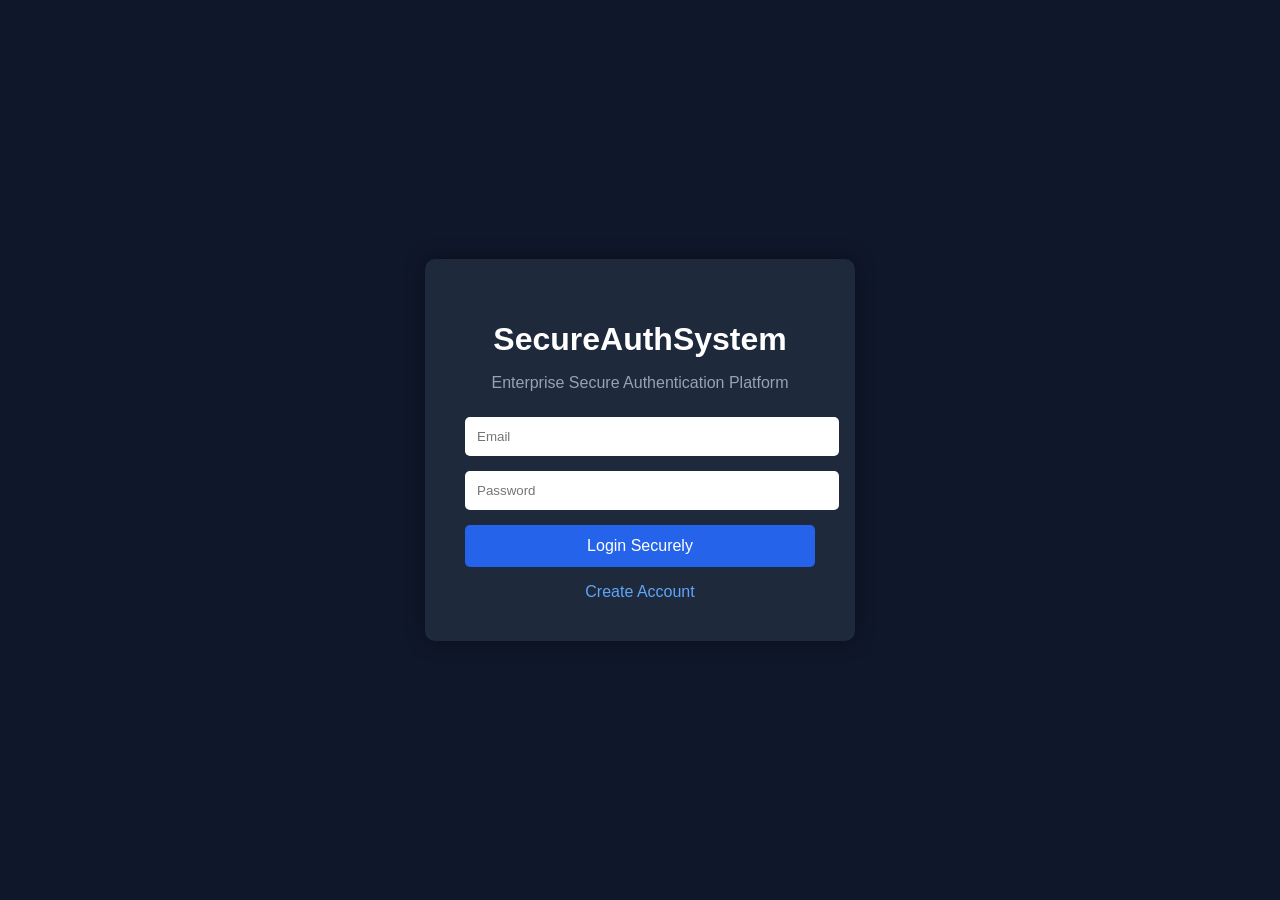
<file: frontend/index.html>
<!DOCTYPE html>
<html lang="en">

<head>

    <meta charset="UTF-8">

    <meta name="viewport"
          content="width=device-width, initial-scale=1.0">

    <title>SecureAuthSystem</title>

    <link rel="stylesheet" href="style.css">

</head>

<body>

    <div class="container">

        <div class="login-box">

            <h1>SecureAuthSystem</h1>

            <p class="subtitle">
                Enterprise Secure Authentication Platform
            </p>

            <form id="loginForm">

                <input
                    type="email"
                    id="email"
                    placeholder="Email"
                    required
                >

                <input
                    type="password"
                    id="password"
                    placeholder="Password"
                    required
                >

                <button type="submit">
                    Login Securely
                </button>

            </form>

            <p id="message"></p>

            <a href="register.html">
                Create Account
            </a>

        </div>

    </div>

    <script src="app.js"></script>

</body>
</html>
</file>
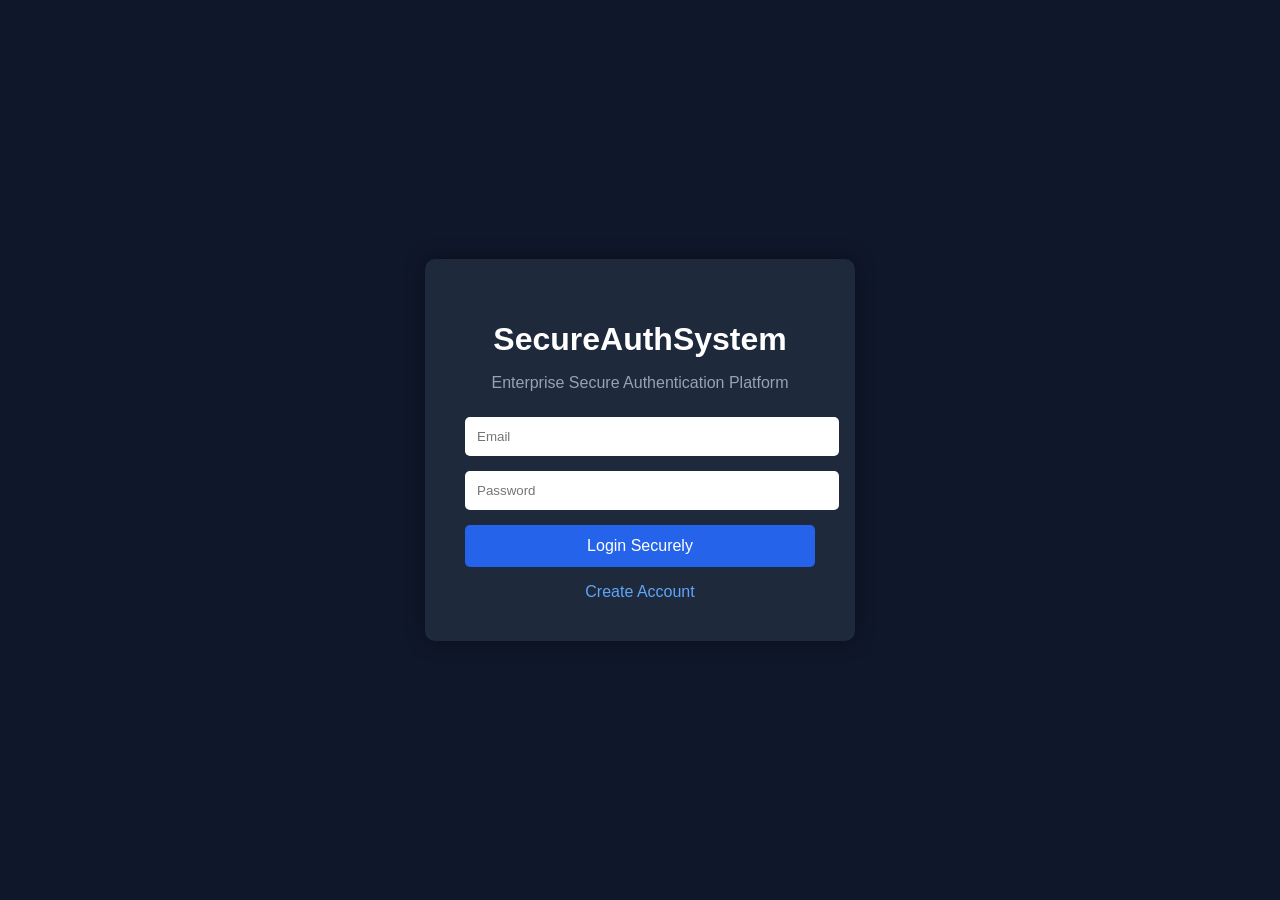
<file: frontend/dashboard.html>
<!DOCTYPE html>
<html lang="en">

<head>

    <meta charset="UTF-8">

    <meta name="viewport"
          content="width=device-width, initial-scale=1.0">

    <title>Secure Dashboard</title>

    <link rel="stylesheet" href="style.css">

</head>

<body>

    <div class="dashboard-container">

        <div class="dashboard-card">

            <h1>
                Secure Authentication Dashboard
            </h1>

            <p class="subtitle">
                Enterprise Authentication Security Platform
            </p>

            <div id="userInfo"></div>

            <div class="dashboard-actions">

                <button onclick="goTo2FA()">
                    Enable 2FA
                </button>

                <button onclick="logout()">
                    Logout
                </button>

            </div>

        </div>

    </div>

    <script src="app.js"></script>

</body>
</html>
</file>
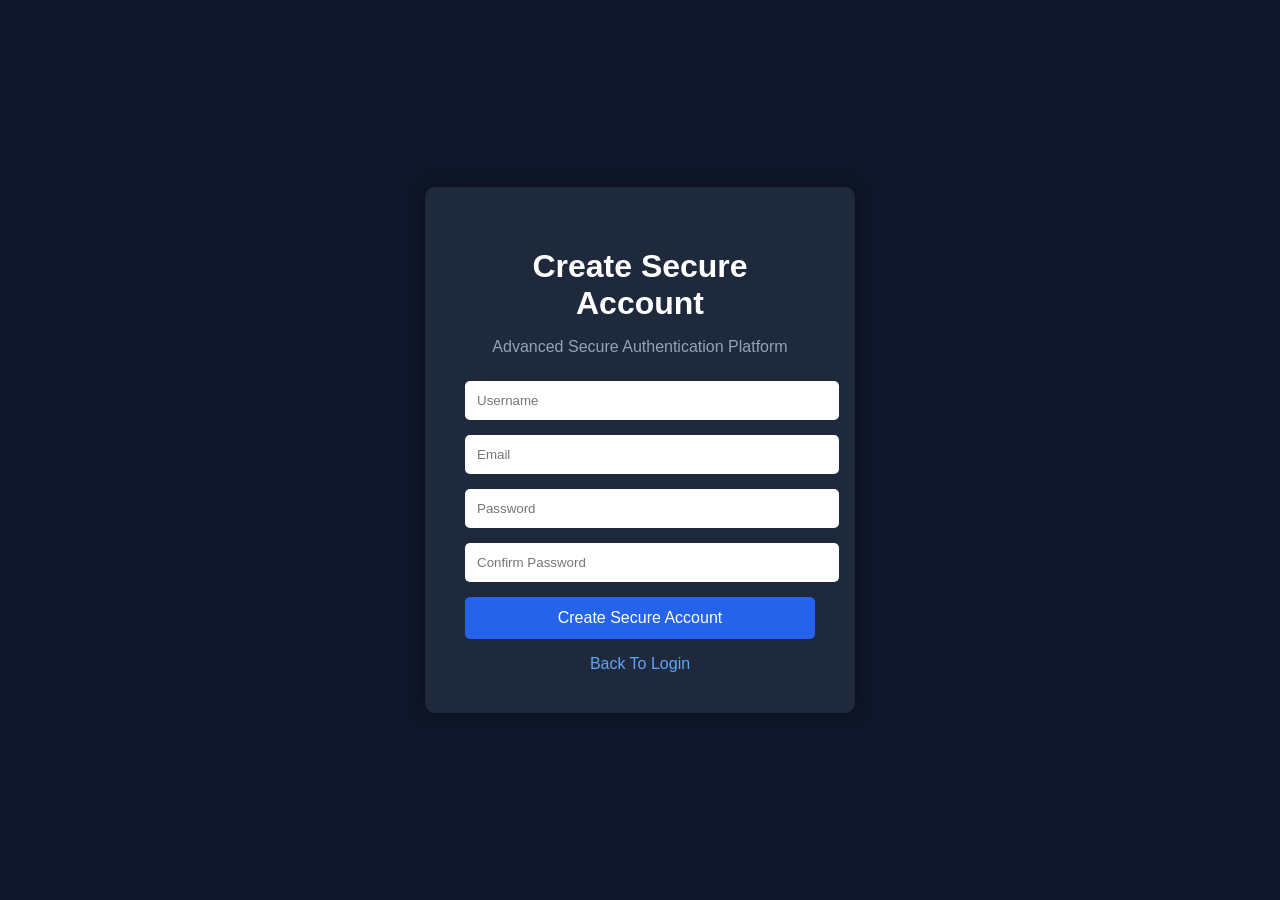
<file: frontend/register.html>
<!DOCTYPE html>
<html lang="en">

<head>

    <meta charset="UTF-8">

    <meta name="viewport"
          content="width=device-width, initial-scale=1.0">

    <title>Register</title>

    <link rel="stylesheet" href="style.css">

</head>

<body>

    <div class="container">

        <div class="login-box">

            <h1>Create Secure Account</h1>

            <p class="subtitle">
                Advanced Secure Authentication Platform
            </p>

            <form id="registerForm">

                <input
                    type="text"
                    id="username"
                    placeholder="Username"
                    required
                >

                <input
                    type="email"
                    id="email"
                    placeholder="Email"
                    required
                >

                <input
                    type="password"
                    id="password"
                    placeholder="Password"
                    required
                >

                <input
                    type="password"
                    id="confirmPassword"
                    placeholder="Confirm Password"
                    required
                >

                <button type="submit">
                    Create Secure Account
                </button>

            </form>

            <p id="message"></p>

            <a href="index.html">
                Back To Login
            </a>

        </div>

    </div>

    <script src="app.js"></script>

</body>
</html>
</file>
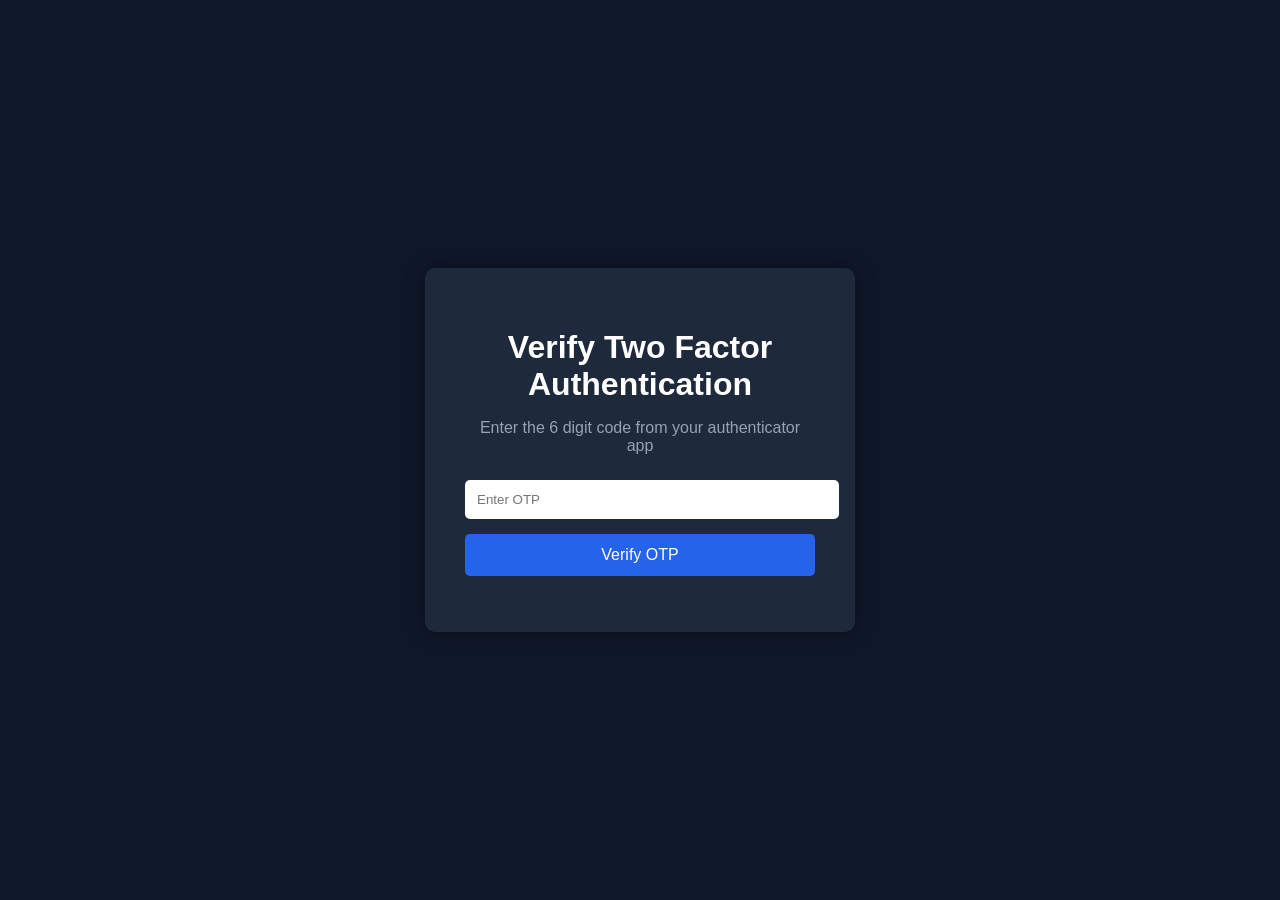
<file: frontend/verify-2fa.html>
<!DOCTYPE html>
<html lang="en">

<head>

    <meta charset="UTF-8">

    <meta name="viewport"
          content="width=device-width, initial-scale=1.0">

    <title>Verify 2FA</title>

    <link rel="stylesheet" href="style.css">

</head>

<body>

    <div class="container">

        <div class="login-box">

            <h1>Verify Two Factor Authentication</h1>

            <p class="subtitle">
                Enter the 6 digit code from your authenticator app
            </p>

            <form id="verify2FAForm">

                <input
                    type="text"
                    id="otp"
                    placeholder="Enter OTP"
                    required
                >

                <button type="submit">
                    Verify OTP
                </button>

            </form>

            <p id="message"></p>

        </div>

    </div>

    <script src="app.js"></script>

</body>
</html>
</file>
<file: frontend/style.css>
body {

    margin: 0;
    padding: 0;

    font-family: Arial, sans-serif;

    background: #0f172a;

    color: white;
}

.container {

    display: flex;

    justify-content: center;

    align-items: center;

    height: 100vh;
}

.login-box {

    background: #1e293b;

    padding: 40px;

    border-radius: 10px;

    width: 350px;

    box-shadow: 0 0 20px rgba(0,0,0,0.4);

    text-align: center;
}

.login-box h1 {

    margin-bottom: 10px;
}

.subtitle {

    color: #94a3b8;

    margin-bottom: 25px;
}

input {

    width: 100%;

    padding: 12px;

    margin-bottom: 15px;

    border: none;

    border-radius: 5px;
}

button {

    width: 100%;

    padding: 12px;

    background: #2563eb;

    color: white;

    border: none;

    border-radius: 5px;

    cursor: pointer;

    font-size: 16px;
}

button:hover {

    background: #1d4ed8;
}

a {

    color: #60a5fa;

    text-decoration: none;
}

.dashboard {

    padding: 50px;
}

.dashboard-container {

    display: flex;

    justify-content: center;

    align-items: center;

    height: 100vh;
}

.dashboard-card {

    background: #1e293b;

    padding: 40px;

    border-radius: 10px;

    width: 450px;

    box-shadow: 0 0 20px rgba(0,0,0,0.4);

    text-align: center;
}

.dashboard-actions {

    margin-top: 25px;
}

.dashboard-actions button {

    margin-bottom: 10px;
}
</file>
